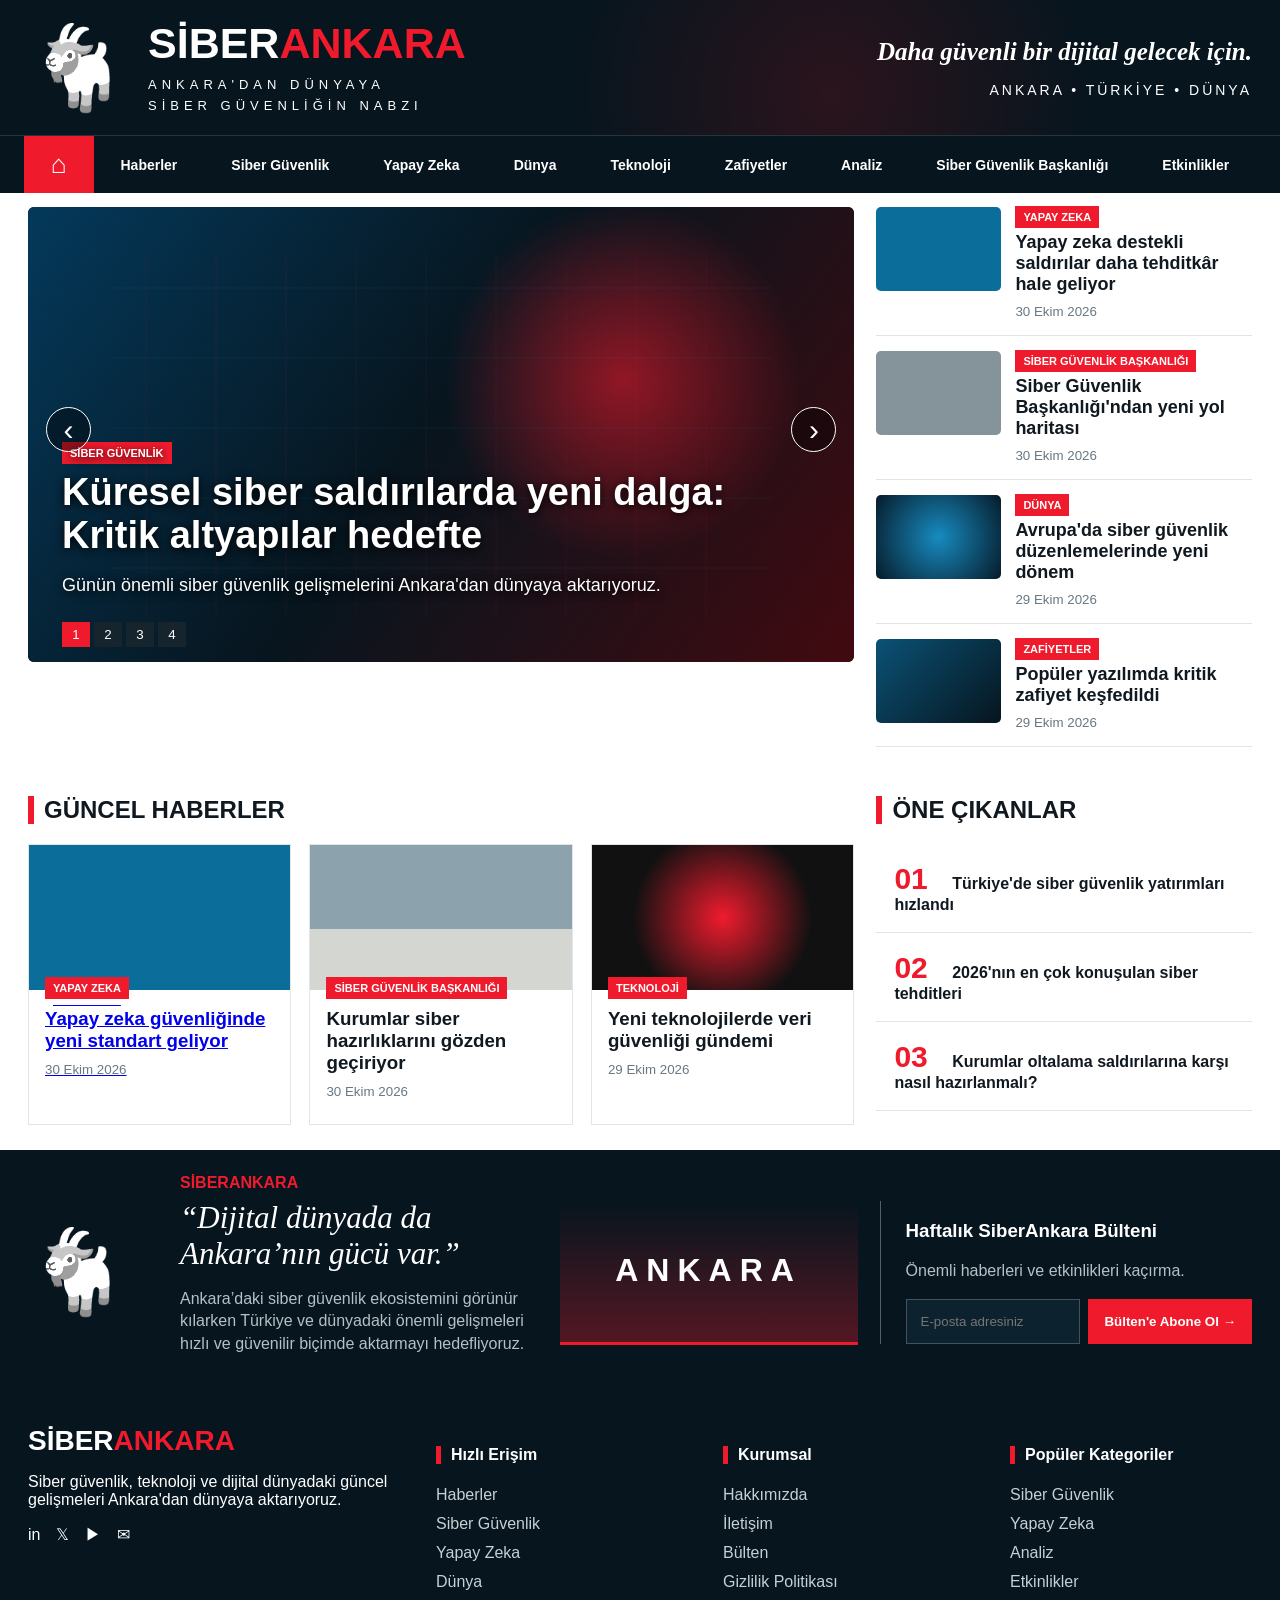
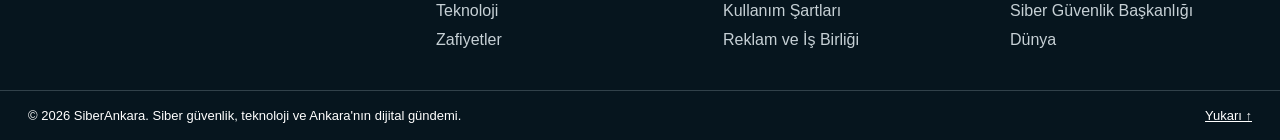
<file: index.html>
<!doctype html><html lang="tr"><head><meta charset="utf-8"><meta name="viewport" content="width=device-width,initial-scale=1"><title>SiberAnkara</title><link rel="stylesheet" href="styles.css"></head><body>
<header id="top"><div class="hero"><div class="goat">🐐</div><div><div class="logo">SİBER<span>ANKARA</span></div><div class="sub">ANKARA'DAN DÜNYAYA<br>SİBER GÜVENLİĞİN NABZI</div></div><div class="motto"><b>Daha güvenli bir dijital gelecek için.</b><small>ANKARA • TÜRKİYE • DÜNYA</small></div></div>
<nav><a class="home" href="#top">⌂</a><a href="haberler.html">Haberler</a><a href="#">Siber Güvenlik</a><a href="#">Yapay Zeka</a><a href="#">Dünya</a><a href="#">Teknoloji</a><a href="#">Zafiyetler</a><a href="#">Analiz</a><a href="#">Siber Güvenlik Başkanlığı</a><a href="#">Etkinlikler</a></nav></header>
<main id="haberler"><section class="topgrid"><div class="slider">
<div class="slide active"><div class="art a1"></div><div class="copy"><em>SİBER GÜVENLİK</em><h1>Küresel siber saldırılarda yeni dalga: Kritik altyapılar hedefte</h1><p>Günün önemli siber güvenlik gelişmelerini Ankara'dan dünyaya aktarıyoruz.</p></div></div>
<div class="slide"><div class="art a2"></div><div class="copy"><em>YAPAY ZEKA</em><h1>Yapay zekâ güvenliğinde yeni dönem</h1><p>Yeni teknolojilerle tehdit ve savunma yöntemleri de değişiyor.</p></div></div>
<div class="slide"><div class="art a3"></div><div class="copy"><em>ZAFİYETLER</em><h1>Kritik güvenlik açıkları yakından izleniyor</h1><p>Kurumların önceliklendirmesi gereken riskleri anlaşılır biçimde ele alıyoruz.</p></div></div>
<div class="slide"><div class="art a4"></div><div class="copy"><em>ANKARA</em><h1>Başkentte siber güvenlik ekosistemi büyüyor</h1><p>Ankara'daki kurumlar, etkinlikler ve teknoloji gündemi SiberAnkara'da.</p></div></div>
<button class="prev">‹</button><button class="next">›</button><div class="nums"></div></div>
<aside class="side"><article><i class="pic p1"></i><div><em>YAPAY ZEKA</em><h3>Yapay zeka destekli saldırılar daha tehditkâr hale geliyor</h3><small>30 Ekim 2026</small></div></article><article><i class="pic p2"></i><div><em>SİBER GÜVENLİK BAŞKANLIĞI</em><h3>Siber Güvenlik Başkanlığı'ndan yeni yol haritası</h3><small>30 Ekim 2026</small></div></article><article><i class="pic p3"></i><div><em>DÜNYA</em><h3>Avrupa'da siber güvenlik düzenlemelerinde yeni dönem</h3><small>29 Ekim 2026</small></div></article><article><i class="pic p4"></i><div><em>ZAFİYETLER</em><h3>Popüler yazılımda kritik zafiyet keşfedildi</h3><small>29 Ekim 2026</small></div></article></aside></section>
<section class="lower"><div><h2>GÜNCEL HABERLER</h2><div class="cards"><article class="news-card"><a href="haberler/yapay-zeka-guvenliginde-yeni-standart.html"><i class="cardpic c1"></i><em>YAPAY ZEKA</em><h3>Yapay zeka güvenliğinde yeni standart geliyor</h3><small>30 Ekim 2026</small></a></article><article><i class="cardpic c2"></i><em>SİBER GÜVENLİK BAŞKANLIĞI</em><h3>Kurumlar siber hazırlıklarını gözden geçiriyor</h3><small>30 Ekim 2026</small></article><article><i class="cardpic c3"></i><em>TEKNOLOJİ</em><h3>Yeni teknolojilerde veri güvenliği gündemi</h3><small>29 Ekim 2026</small></article></div></div>
<aside class="popular"><h2>ÖNE ÇIKANLAR</h2><div><b>01</b> Türkiye'de siber güvenlik yatırımları hızlandı</div><div><b>02</b> 2026'nın en çok konuşulan siber tehditleri</div><div><b>03</b> Kurumlar oltalama saldırılarına karşı nasıl hazırlanmalı?</div></aside></section></main>
<section class="newsletter"><div class="ng">🐐</div><div><label>SİBERANKARA</label><h2>“Dijital dünyada da<br>Ankara’nın gücü var.”</h2><p>Ankara’daki siber güvenlik ekosistemini görünür kılarken Türkiye ve dünyadaki önemli gelişmeleri hızlı ve güvenilir biçimde aktarmayı hedefliyoruz.</p></div><div class="ank">ANKARA</div><div class="signup"><h3>Haftalık SiberAnkara Bülteni</h3><p>Önemli haberleri ve etkinlikleri kaçırma.</p><form id="form"><input type="email" required placeholder="E-posta adresiniz"><button>Bülten'e Abone Ol →</button></form><small id="msg"></small></div></section>
<footer><div class="fgrid"><div><div class="flogo">SİBER<span>ANKARA</span></div><p>Siber güvenlik, teknoloji ve dijital dünyadaki güncel gelişmeleri Ankara'dan dünyaya aktarıyoruz.</p><p>in　𝕏　▶　✉</p></div><div><h4>Hızlı Erişim</h4><a>Haberler</a><a>Siber Güvenlik</a><a>Yapay Zeka</a><a>Dünya</a><a>Teknoloji</a><a>Zafiyetler</a></div><div><h4>Kurumsal</h4><a>Hakkımızda</a><a>İletişim</a><a>Bülten</a><a>Gizlilik Politikası</a><a>Kullanım Şartları</a><a>Reklam ve İş Birliği</a></div><div><h4>Popüler Kategoriler</h4><a>Siber Güvenlik</a><a>Yapay Zeka</a><a>Analiz</a><a>Etkinlikler</a><a>Siber Güvenlik Başkanlığı</a><a>Dünya</a></div></div><div class="copyright">© 2026 SiberAnkara. Siber güvenlik, teknoloji ve Ankara'nın dijital gündemi. <a href="#top">Yukarı ↑</a></div></footer>
<script src="script.js"></script></body></html>
</file>
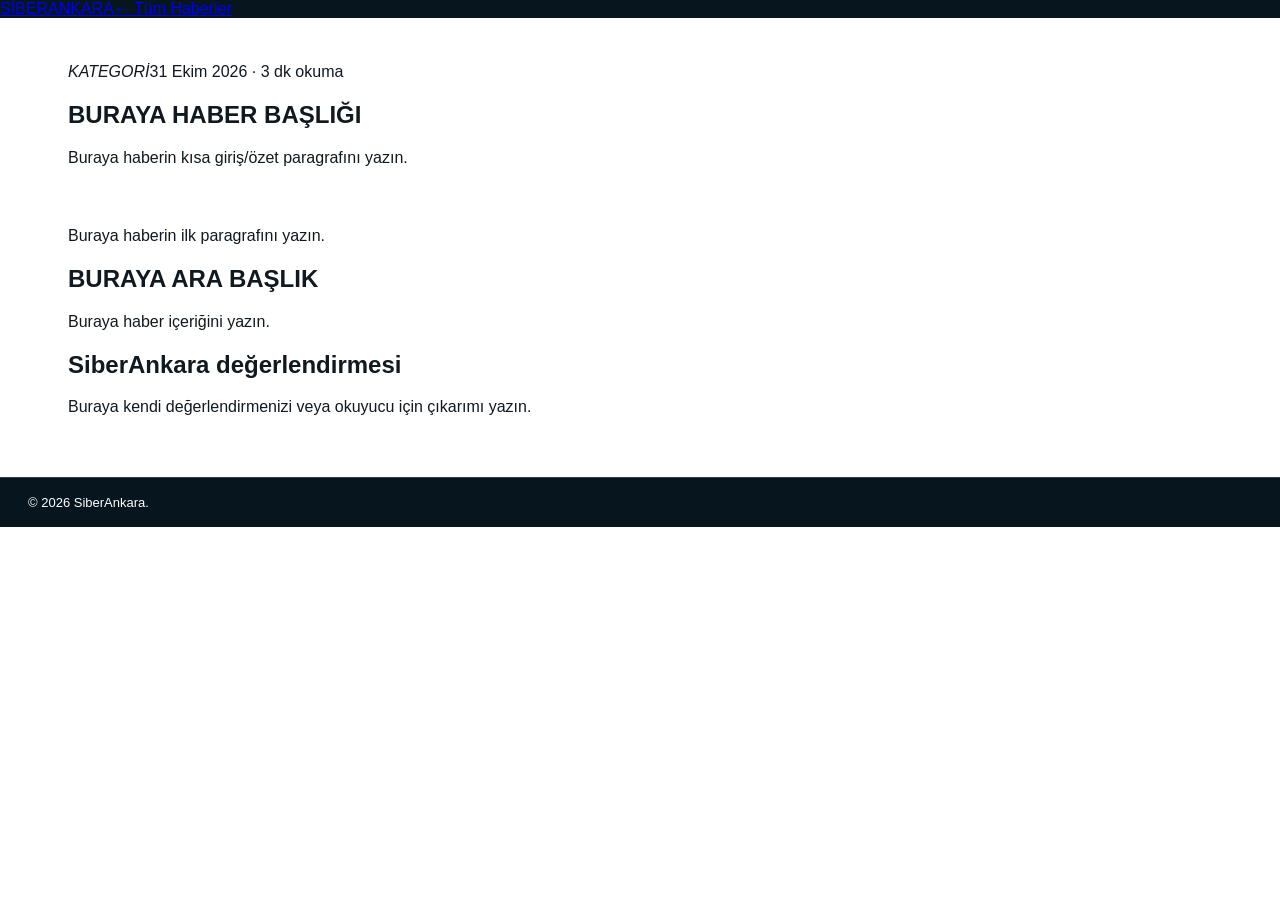
<file: haber-sablonu.html>
<!doctype html><html lang="tr"><head><meta charset="utf-8"><meta name="viewport" content="width=device-width,initial-scale=1"><title>HABER BAŞLIĞI | SiberAnkara</title><link rel="stylesheet" href="styles.css"></head><body>
<!-- KULLANIM: Bu dosyayı kopyalayın. Kopyayı haberler klasörüne taşıdıktan sonra stylesheet yolunu ../styles.css yapın. -->
<header id="top"><div class="article-top"><a class="article-brand" href="index.html">SİBER<span>ANKARA</span></a><a href="haberler.html">← Tüm Haberler</a></div></header>
<main class="article-page"><article><div class="article-meta"><em>KATEGORİ</em><span>31 Ekim 2026 · 3 dk okuma</span></div><h1>BURAYA HABER BAŞLIĞI</h1><p class="lead">Buraya haberin kısa giriş/özet paragrafını yazın.</p><div class="article-hero"></div><p>Buraya haberin ilk paragrafını yazın.</p><h2>BURAYA ARA BAŞLIK</h2><p>Buraya haber içeriğini yazın.</p><h2>SiberAnkara değerlendirmesi</h2><p>Buraya kendi değerlendirmenizi veya okuyucu için çıkarımı yazın.</p></article></main>
<footer><div class="copyright">© 2026 SiberAnkara.</div></footer></body></html>
</file>
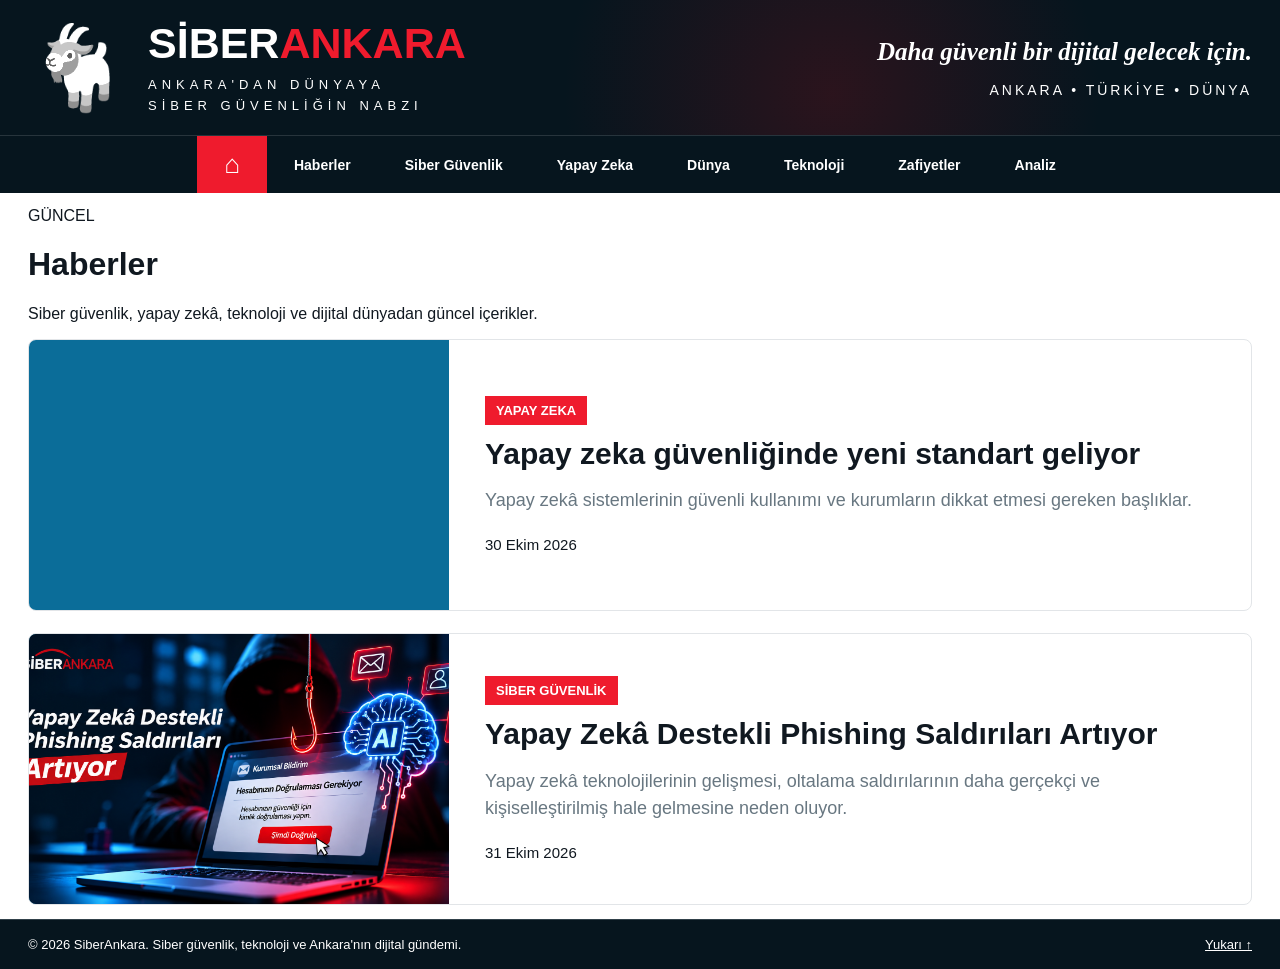
<file: haberler.html>
<!doctype html><html lang="tr"><head><meta charset="utf-8"><meta name="viewport" content="width=device-width,initial-scale=1"><title>Haberler | SiberAnkara</title><link rel="stylesheet" href="styles.css"><style>
.phishing-card{
  background-image:url("images/yapay-zeka-phishing.png") !important;
  background-size:cover !important;
  background-position:center !important;
  background-repeat:no-repeat !important;
}
</style></head><body>
<header id="top"><div class="hero"><div class="goat">🐐</div><div><div class="logo">SİBER<span>ANKARA</span></div><div class="sub">ANKARA'DAN DÜNYAYA<br>SİBER GÜVENLİĞİN NABZI</div></div><div class="motto"><b>Daha güvenli bir dijital gelecek için.</b><small>ANKARA • TÜRKİYE • DÜNYA</small></div></div><nav><a class="home" href="index.html">⌂</a><a href="haberler.html">Haberler</a><a href="#">Siber Güvenlik</a><a href="#">Yapay Zeka</a><a href="#">Dünya</a><a href="#">Teknoloji</a><a href="#">Zafiyetler</a><a href="#">Analiz</a></nav></header>
<main class="news-page"><div class="page-head"><span>GÜNCEL</span><h1>Haberler</h1><p>Siber güvenlik, yapay zekâ, teknoloji ve dijital dünyadan güncel içerikler.</p></div>
<section class="news-list">
<article><a href="haberler/yapay-zeka-guvenliginde-yeni-standart.html"><i class="cardpic c1"></i><div><em>YAPAY ZEKA</em><h2>Yapay zeka güvenliğinde yeni standart geliyor</h2><p>Yapay zekâ sistemlerinin güvenli kullanımı ve kurumların dikkat etmesi gereken başlıklar.</p><small>30 Ekim 2026</small></div></a></article>
<article><a href="haberler/yapay-zeka-phishing-saldirilari.html"><i class="cardpic phishing-card"></i><div><em>SİBER GÜVENLİK</em><h2>Yapay Zekâ Destekli Phishing Saldırıları Artıyor</h2><p>Yapay zekâ teknolojilerinin gelişmesi, oltalama saldırılarının daha gerçekçi ve kişiselleştirilmiş hale gelmesine neden oluyor.</p><small>31 Ekim 2026</small></div></a></article>
</section></main>
<footer><div class="copyright">© 2026 SiberAnkara. Siber güvenlik, teknoloji ve Ankara'nın dijital gündemi. <a href="#top">Yukarı ↑</a></div></footer></body></html>
</file>
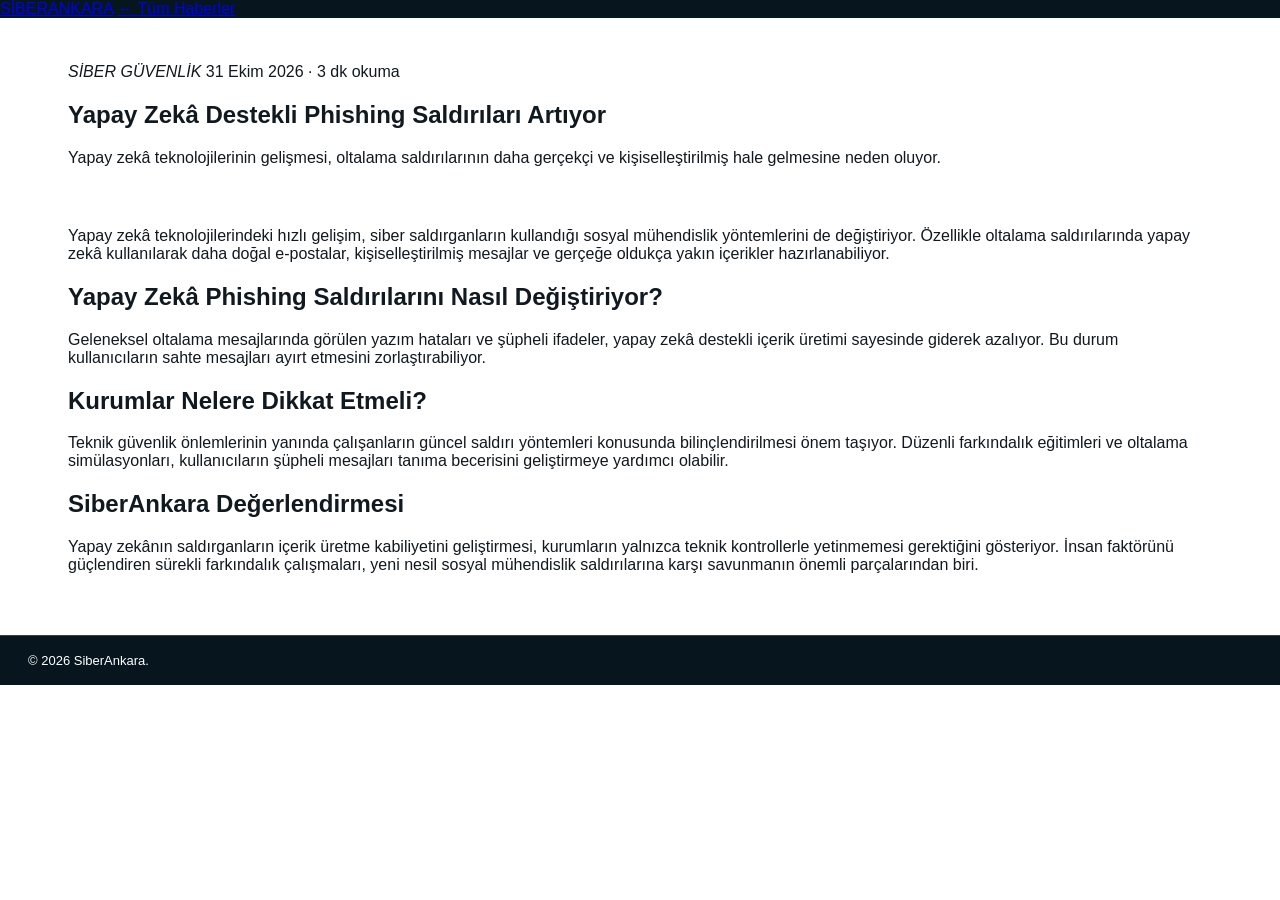
<file: haberler/yapay-zeka-phishing-saldirilari.html>
<!doctype html>
<html lang="tr">
<head>
  <meta charset="utf-8">
  <meta name="viewport" content="width=device-width,initial-scale=1">
  <title>Yapay Zekâ Destekli Phishing Saldırıları Artıyor | SiberAnkara</title>
  <link rel="stylesheet" href="../styles.css">
</head>
<body>
  <header id="top">
    <div class="article-top">
      <a class="article-brand" href="../index.html">SİBER<span>ANKARA</span></a>
      <a href="../haberler.html">← Tüm Haberler</a>
    </div>
  </header>

  <main class="article-page">
    <article>
      <div class="article-meta">
        <em>SİBER GÜVENLİK</em>
        <span>31 Ekim 2026 · 3 dk okuma</span>
      </div>

      <h1>Yapay Zekâ Destekli Phishing Saldırıları Artıyor</h1>

      <p class="lead">Yapay zekâ teknolojilerinin gelişmesi, oltalama saldırılarının daha gerçekçi ve kişiselleştirilmiş hale gelmesine neden oluyor.</p>

      <div class="article-hero"></div>

      <p>Yapay zekâ teknolojilerindeki hızlı gelişim, siber saldırganların kullandığı sosyal mühendislik yöntemlerini de değiştiriyor. Özellikle oltalama saldırılarında yapay zekâ kullanılarak daha doğal e-postalar, kişiselleştirilmiş mesajlar ve gerçeğe oldukça yakın içerikler hazırlanabiliyor.</p>

      <h2>Yapay Zekâ Phishing Saldırılarını Nasıl Değiştiriyor?</h2>
      <p>Geleneksel oltalama mesajlarında görülen yazım hataları ve şüpheli ifadeler, yapay zekâ destekli içerik üretimi sayesinde giderek azalıyor. Bu durum kullanıcıların sahte mesajları ayırt etmesini zorlaştırabiliyor.</p>

      <h2>Kurumlar Nelere Dikkat Etmeli?</h2>
      <p>Teknik güvenlik önlemlerinin yanında çalışanların güncel saldırı yöntemleri konusunda bilinçlendirilmesi önem taşıyor. Düzenli farkındalık eğitimleri ve oltalama simülasyonları, kullanıcıların şüpheli mesajları tanıma becerisini geliştirmeye yardımcı olabilir.</p>

      <h2>SiberAnkara Değerlendirmesi</h2>
      <p>Yapay zekânın saldırganların içerik üretme kabiliyetini geliştirmesi, kurumların yalnızca teknik kontrollerle yetinmemesi gerektiğini gösteriyor. İnsan faktörünü güçlendiren sürekli farkındalık çalışmaları, yeni nesil sosyal mühendislik saldırılarına karşı savunmanın önemli parçalarından biri.</p>
    </article>
  </main>

  <footer>
    <div class="copyright">© 2026 SiberAnkara.</div>
  </footer>
</body>
</html>
</file>
<file: styles.css>
*{box-sizing:border-box}html{scroll-behavior:smooth}body{margin:0;font-family:Arial,sans-serif;color:#101820}header,.newsletter,footer{background:#06151e;color:white}.hero{max-width:1450px;margin:auto;min-height:135px;padding:12px 28px;display:flex;align-items:center;background:radial-gradient(circle at 65% 70%,#75111a55,transparent 32%)}.goat,.ng{font-size:82px;filter:grayscale(1) brightness(2);margin-right:18px}.logo,.flogo{font-size:43px;font-weight:900}.logo span,.flogo span{color:#ef1b2d}.sub{letter-spacing:5px;font-size:13px;line-height:1.6;margin-top:7px}.motto{margin-left:auto;text-align:right;font:italic 25px Georgia}.motto small{display:block;font:normal 14px Arial;letter-spacing:3px;margin-top:16px}nav{height:58px;display:flex;justify-content:center;border-top:1px solid #ffffff22;overflow:auto}nav a{color:white;text-decoration:none;white-space:nowrap;padding:0 27px;display:flex;align-items:center;font-weight:700;font-size:14px}nav a:hover{border-bottom:3px solid #ef1b2d}.home{background:#ef1b2d;font-size:26px}main{max-width:1450px;margin:14px auto;padding:0 28px}.topgrid,.lower{display:grid;grid-template-columns:2.2fr 1fr;gap:22px}.slider{height:455px;position:relative;overflow:hidden;border-radius:6px;background:#06151e}.slide{position:absolute;inset:0;opacity:0;transition:.4s}.slide.active{opacity:1}.art{position:absolute;inset:0}.a1{background:radial-gradient(circle at 72% 38%,#e21a2c99,transparent 27%),linear-gradient(125deg,#04395b,#07151e 48%,#420a10)}.a2{background:radial-gradient(circle at 30% 45%,#00a8e899,transparent 28%),linear-gradient(135deg,#06131d,#10364a,#29060a)}.a3{background:repeating-linear-gradient(120deg,#07131c 0 30px,#10222d 31px 32px)}.a4{background:linear-gradient(135deg,#102631,#7b111a)}.art:after{content:"";position:absolute;inset:10%;background:linear-gradient(90deg,transparent 49%,#ef1b2d22 50%,transparent 51%),linear-gradient(transparent 49%,#00a8e822 50%,transparent 51%);background-size:70px 70px}.copy{position:absolute;left:34px;right:30px;bottom:48px;color:white;text-shadow:0 2px 10px #000}.copy h1{font-size:38px;max-width:800px;margin:10px 0}.copy p{font-size:18px;max-width:760px}.copy em,.side em,.cards em{font-style:normal;background:#ef1b2d;color:white;font-size:11px;font-weight:800;padding:5px 8px}.prev,.next{position:absolute;z-index:5;top:44%;border:1px solid white;border-radius:50%;width:45px;height:45px;background:#0006;color:white;font-size:30px}.prev{left:18px}.next{right:18px}.nums{position:absolute;z-index:6;left:34px;bottom:15px;display:flex;gap:4px}.nums button{border:0;background:#15242d;color:white;width:28px;height:25px}.nums .active{background:#ef1b2d}.side article{display:grid;grid-template-columns:125px 1fr;gap:14px;padding-bottom:15px;margin-bottom:15px;border-bottom:1px solid #e2e5e8}.pic{height:84px;border-radius:5px;background:#0b6d99}.p2{background:#85939a}.p3{background:radial-gradient(circle,#178bc0,#061b2a)}.p4{background:linear-gradient(135deg,#0b5276,#06151e)}.side h3{margin:7px 0;font-size:18px}.side small,.cards small{color:#687781}.lower{margin-top:14px}.lower h2{border-left:6px solid #ef1b2d;padding-left:10px}.cards{display:grid;grid-template-columns:repeat(3,1fr);gap:18px}.cards article{border:1px solid #e2e5e8;padding-bottom:15px}.cardpic{display:block;height:145px;background:#0b6d99}.c2{background:linear-gradient(#8ca2ad 58%,#d4d6d1 58%)}.c3{background:radial-gradient(circle,#ef1b2d,#111 60%)}.cards em{position:relative;top:-12px;margin-left:16px}.cards h3,.cards small{display:block;margin:0 16px 10px}.popular div{padding:18px;border-bottom:1px solid #e2e5e8;font-weight:700}.popular b{color:#ef1b2d;font-size:30px;margin-right:20px}.newsletter{margin-top:25px;display:grid;grid-template-columns:130px 1.2fr 1fr 1.25fr;gap:22px;align-items:center;padding:24px max(28px,calc((100vw - 1394px)/2))}.newsletter label{color:#ef1b2d;font-weight:bold}.newsletter h2{font:italic 31px Georgia;margin:8px 0}.newsletter p{color:#b6c0c6;line-height:1.4}.ank{height:145px;display:flex;align-items:center;justify-content:center;border-bottom:3px solid #ef1b2d;background:linear-gradient(0deg,#ef1b2d55,transparent);font-size:32px;font-weight:900;letter-spacing:8px}.signup{border-left:1px solid #52616a;padding-left:25px}.signup form{display:flex;gap:8px}.signup input{min-width:0;flex:1;padding:14px;background:#0c222e;border:1px solid #43525b;color:white}.signup button{border:0;background:#ef1b2d;color:white;font-weight:bold;padding:0 16px}.fgrid{max-width:1450px;margin:auto;padding:30px 28px;display:grid;grid-template-columns:1.5fr repeat(3,1fr);gap:45px}.flogo{font-size:28px}.fgrid h4{border-left:5px solid #ef1b2d;padding-left:10px}.fgrid a{display:block;color:#c6d0d5;margin:11px 0}.copyright{border-top:1px solid #31414a;padding:17px max(28px,calc((100vw - 1394px)/2));font-size:13px}.copyright a{float:right;color:white}@media(max-width:950px){.motto{display:none}.topgrid,.lower{grid-template-columns:1fr}.newsletter{grid-template-columns:100px 1fr}.ank{display:none}.signup{grid-column:1/-1;border:0;padding:0}.fgrid{grid-template-columns:1fr 1fr}}@media(max-width:620px){.hero{min-height:100px;padding:8px 14px}.goat{font-size:55px}.logo{font-size:30px}.sub{font-size:9px;letter-spacing:2px}nav{justify-content:flex-start}nav a{padding:0 15px}main{padding:0 12px}.slider{height:420px}.copy{left:20px}.copy h1{font-size:27px}.copy p{font-size:15px}.cards{grid-template-columns:1fr}.newsletter{grid-template-columns:1fr;padding:20px 16px}.ng{display:none}.signup form{flex-direction:column}.signup button{padding:14px}.fgrid{grid-template-columns:1fr;padding:24px 18px}.copyright{padding:16px 18px}.copyright a{float:none;display:block;margin-top:10px}}

/* ===== SiberAnkara Haberler / Haber Detay İyileştirmeleri ===== */

/* Haber listesi */
.news-page{
  width:100%;
  overflow:hidden;
}

.news-list{
  display:grid;
  gap:22px;
}

.news-list article{
  width:100%;
  border:1px solid #e2e5e8;
  border-radius:8px;
  overflow:hidden;
  background:#fff;
}

.news-list article a{
  display:grid;
  grid-template-columns:minmax(260px,420px) minmax(0,1fr);
  color:inherit;
  text-decoration:none;
}

.news-list .cardpic{
  width:100%;
  height:270px;
  background-size:cover;
  background-position:center;
  background-repeat:no-repeat;
}

.news-list article a > div{
  min-width:0;
  padding:36px;
  align-self:center;
}

.news-list article em{
  display:inline-block;
  font-style:normal;
  background:#ef1b2d;
  color:#fff;
  font-size:13px;
  font-weight:800;
  padding:7px 11px;
  margin-bottom:12px;
}

.news-list article h2{
  margin:0 0 16px;
  font-size:30px;
  line-height:1.15;
  overflow-wrap:anywhere;
}

.news-list article p{
  margin:0 0 22px;
  color:#687781;
  font-size:18px;
  line-height:1.5;
  overflow-wrap:anywhere;
}

.news-list article small{
  font-size:15px;
}

/* Haber detay sayfası */
.article-page{
  max-width:1200px;
  margin:45px auto;
  overflow:hidden;
}

.article-page article{
  min-width:0;
}

.article-hero{
  width:100%;
  margin:30px 0;
  overflow:hidden;
  border-radius:10px;
}

.article-hero img{
  display:block;
  width:100%;
  max-width:100%;
  height:auto;
  object-fit:cover;
}

.article-page p,
.article-page h1,
.article-page h2{
  overflow-wrap:anywhere;
}

/* Tablet */
@media(max-width:900px){
  .news-list article a{
    grid-template-columns:300px minmax(0,1fr);
  }

  .news-list .cardpic{
    height:240px;
  }

  .news-list article a > div{
    padding:26px;
  }

  .news-list article h2{
    font-size:25px;
  }

  .news-list article p{
    font-size:16px;
  }
}

/* Mobil */
@media(max-width:650px){
  .news-list article a{
    display:block;
  }

  .news-list .cardpic{
    height:210px;
  }

  .news-list article a > div{
    padding:22px 18px 24px;
  }

  .news-list article h2{
    font-size:23px;
  }

  .news-list article p{
    font-size:16px;
  }

  .article-page{
    margin:25px auto;
  }

  .article-hero{
    margin:22px 0;
  }
}
</file>
